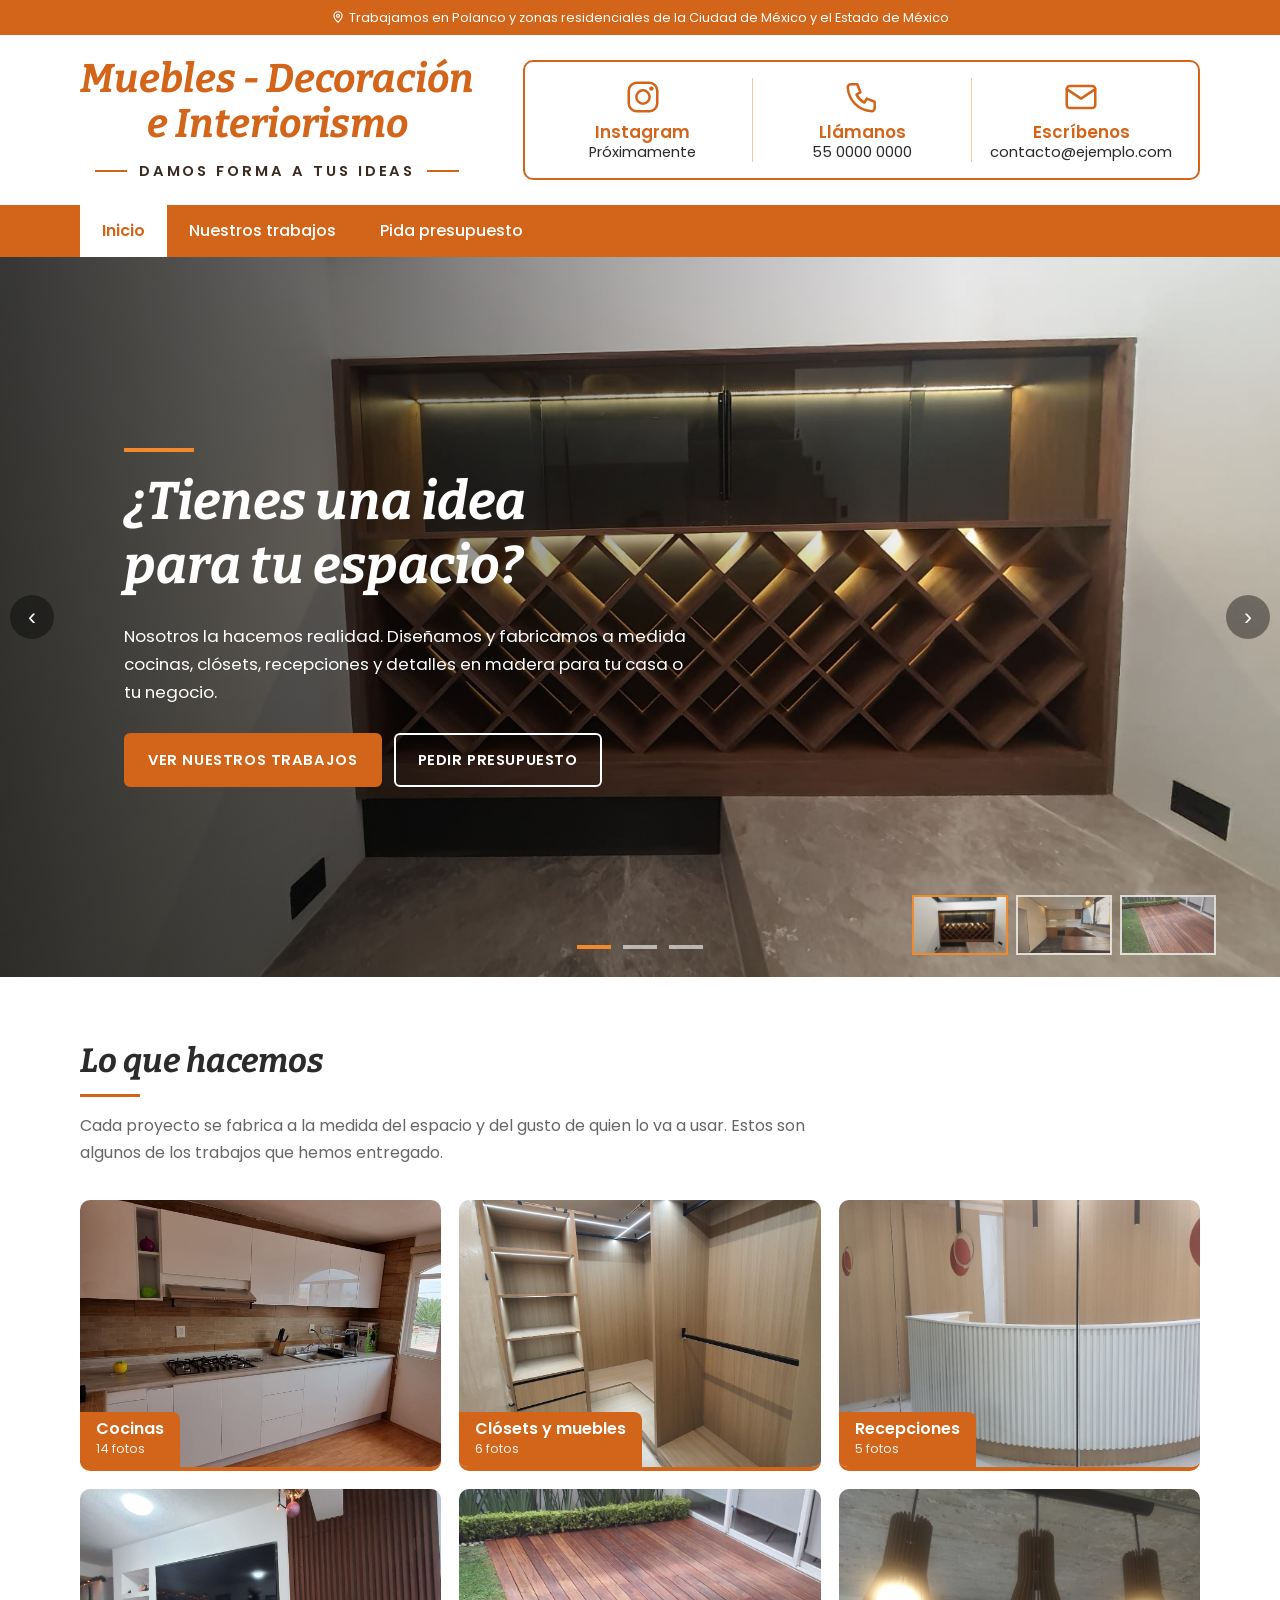
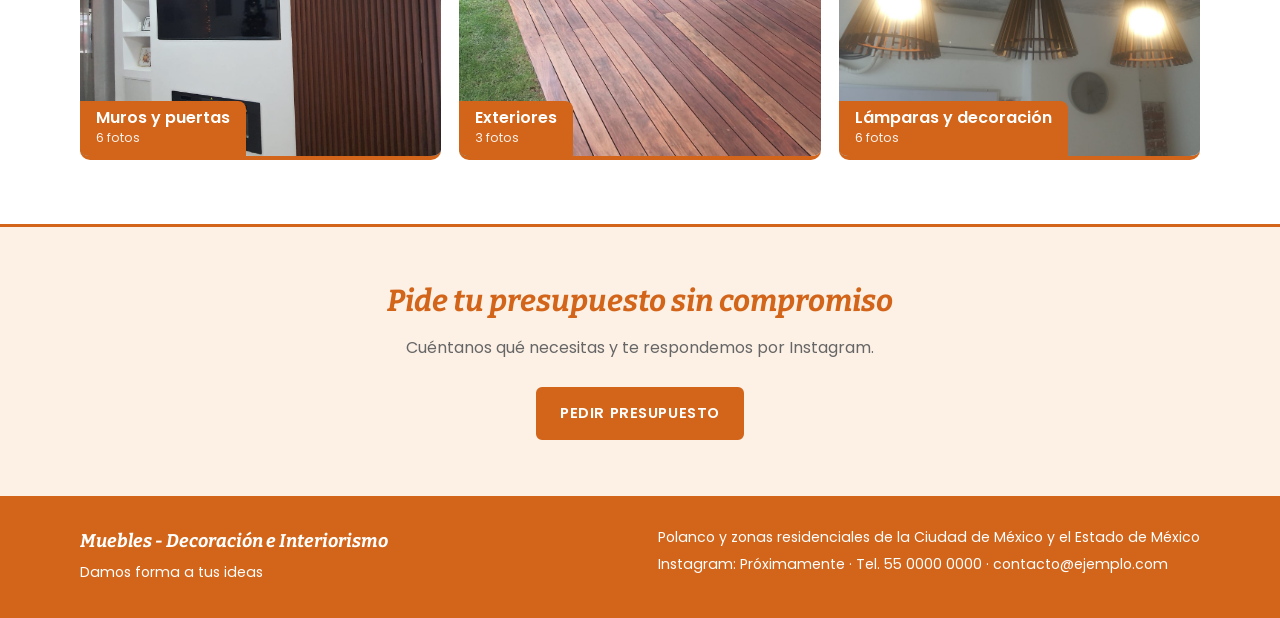
<file: index.html>
<!DOCTYPE html>
<html lang="es-MX">
<head>
  <meta charset="UTF-8">
  <meta name="viewport" content="width=device-width, initial-scale=1">
  <title>Muebles - Decoración e Interiorismo | Damos forma a tus ideas</title>
  <meta name="description" content="Cocinas, clósets, recepciones, muros de madera y decoración hechos a medida. Trabajamos en Polanco y zonas residenciales de la Ciudad de México y el Estado de México.">
  <link rel="preconnect" href="https://fonts.googleapis.com">
  <link rel="preconnect" href="https://fonts.gstatic.com" crossorigin>
  <link href="https://fonts.googleapis.com/css2?family=Bitter:ital,wght@0,400;0,700;1,400;1,700&family=Poppins:wght@400;500;600&display=swap" rel="stylesheet">
  <link rel="stylesheet" href="css/estilos.css">
</head>
<body>
  <!-- ===== Encabezado (igual en las tres páginas) ===== -->
  <p class="zona"><svg viewBox="0 0 24 24" fill="none" stroke="currentColor" stroke-width="2" stroke-linecap="round" stroke-linejoin="round" aria-hidden="true"><path d="M12 21s-7-6.1-7-11a7 7 0 0 1 14 0c0 4.9-7 11-7 11z"/><circle cx="12" cy="10" r="2.5"/></svg>Trabajamos en Polanco y zonas residenciales de la Ciudad de México y el Estado de México</p>

  <header class="cabecera">
    <div class="contenedor cabecera__fila">
      <a class="marca" href="index.html">
        <span class="marca__nombre">Muebles - Decoración<br>e Interiorismo</span>
        <span class="marca__lema">Damos forma a tus ideas</span>
      </a>

      <!-- Los datos de contacto se cambian en js/script.js -->
      <ul class="contacto">
        <li>
          <a class="contacto__dato" data-enlace="instagram">
            <svg viewBox="0 0 24 24" fill="none" stroke="currentColor" stroke-width="1.6" stroke-linecap="round" stroke-linejoin="round" aria-hidden="true"><rect x="3" y="3" width="18" height="18" rx="5"/><circle cx="12" cy="12" r="4.2"/><circle cx="17.3" cy="6.7" r="0.6" fill="currentColor"/></svg>
            <span><span class="contacto__titulo">Instagram</span><span class="contacto__valor" data-contacto="instagram">Próximamente</span></span>
          </a>
        </li>
        <li>
          <a class="contacto__dato" href="tel:5500000000" data-enlace="telefono">
            <svg viewBox="0 0 24 24" fill="none" stroke="currentColor" stroke-width="1.6" stroke-linecap="round" stroke-linejoin="round" aria-hidden="true"><path d="M5 4h4l2 5-2.5 1.5a11 11 0 0 0 5 5L15 13l5 2v4a2 2 0 0 1-2 2A16 16 0 0 1 3 6a2 2 0 0 1 2-2z"/></svg>
            <span><span class="contacto__titulo">Llámanos</span><span class="contacto__valor" data-contacto="telefono">55 0000 0000</span></span>
          </a>
        </li>
        <li>
          <a class="contacto__dato" href="mailto:contacto@ejemplo.com" data-enlace="correo">
            <svg viewBox="0 0 24 24" fill="none" stroke="currentColor" stroke-width="1.6" stroke-linecap="round" stroke-linejoin="round" aria-hidden="true"><rect x="3" y="5" width="18" height="14" rx="2"/><path d="m3 7 9 6 9-6"/></svg>
            <span><span class="contacto__titulo">Escríbenos</span><span class="contacto__valor" data-contacto="correo">contacto@ejemplo.com</span></span>
          </a>
        </li>
      </ul>
    </div>

    <nav class="menu" aria-label="Secciones del sitio">
      <div class="contenedor">
        <ul class="menu__lista">
          <li><a class="menu__enlace" href="index.html" aria-current="page">Inicio</a></li>
          <li><a class="menu__enlace" href="trabajos.html">Nuestros trabajos</a></li>
          <li><a class="menu__enlace" href="presupuesto.html">Pida presupuesto</a></li>
        </ul>
      </div>
    </nav>
  </header>

  <main>
    <!-- ===== Portada: dos fotos que se alternan ===== -->
    <section class="portada" aria-label="Portada">
      <img class="portada__foto activa" src="img/closets-y-muebles/cava-01.jpg" alt="Cava de vinos en madera con iluminación" width="1600" height="1200">
      <img class="portada__foto" src="img/cocinas/cocina-12.jpg" alt="Cocina con barra de madera" width="1280" height="720">
      <img class="portada__foto" src="img/exteriores/deck-01.jpg" alt="Deck de madera en jardín" width="1600" height="720">

      <div class="contenedor portada__texto">
        <h1>¿Tienes una idea para tu espacio?</h1>
        <p>Nosotros la hacemos realidad. Diseñamos y fabricamos a medida cocinas, clósets, recepciones y detalles en madera para tu casa o tu negocio.</p>
        <div class="portada__botones">
          <a class="boton" href="trabajos.html">Ver nuestros trabajos</a>
          <a class="boton boton--linea" href="presupuesto.html">Pedir presupuesto</a>
        </div>
      </div>

      <button class="portada__flecha portada__flecha--ant" type="button" aria-label="Foto anterior">&#8249;</button>
      <button class="portada__flecha portada__flecha--sig" type="button" aria-label="Foto siguiente">&#8250;</button>
      <div class="portada__puntos">
        <button class="portada__punto" type="button" data-foto="0" aria-label="Ver foto 1" aria-current="true"></button>
        <button class="portada__punto" type="button" data-foto="1" aria-label="Ver foto 2" aria-current="false"></button>
        <button class="portada__punto" type="button" data-foto="2" aria-label="Ver foto 3" aria-current="false"></button>
      </div>
      <div class="portada__minis">
        <button class="portada__mini" type="button" data-foto="0" aria-label="Ver cava" aria-current="true"><img src="img/closets-y-muebles/cava-01.jpg" alt=""></button>
        <button class="portada__mini" type="button" data-foto="1" aria-label="Ver cocina" aria-current="false"><img src="img/cocinas/cocina-12.jpg" alt=""></button>
        <button class="portada__mini" type="button" data-foto="2" aria-label="Ver deck" aria-current="false"><img src="img/exteriores/deck-01.jpg" alt=""></button>
      </div>
    </section>

    <!-- ===== Categorías ===== -->
    <section class="seccion">
      <div class="contenedor">
        <h2 class="seccion__titulo">Lo que hacemos</h2>
        <p class="seccion__intro">Cada proyecto se fabrica a la medida del espacio y del gusto de quien lo va a usar. Estos son algunos de los trabajos que hemos entregado.</p>
        <ul class="categorias">
          <li>
            <a class="categoria" href="trabajos.html#cocinas">
              <img src="img/cocinas/cocina-08.jpg" alt="" width="1280" height="525" loading="lazy">
              <span class="categoria__texto">
                <span class="categoria__nombre">Cocinas</span>
                <span class="categoria__cuenta">14 fotos</span>
              </span>
            </a>
          </li>
          <li>
            <a class="categoria" href="trabajos.html#closets-y-muebles">
              <img src="img/closets-y-muebles/vestidor-01.jpg" alt="" width="1200" height="1600" loading="lazy">
              <span class="categoria__texto">
                <span class="categoria__nombre">Clósets y muebles</span>
                <span class="categoria__cuenta">6 fotos</span>
              </span>
            </a>
          </li>
          <li>
            <a class="categoria" href="trabajos.html#recepciones">
              <img src="img/recepciones/recepcion-01.jpg" alt="" width="1600" height="720" loading="lazy">
              <span class="categoria__texto">
                <span class="categoria__nombre">Recepciones</span>
                <span class="categoria__cuenta">5 fotos</span>
              </span>
            </a>
          </li>
          <li>
            <a class="categoria" href="trabajos.html#muros-y-puertas">
              <img src="img/muros-y-puertas/lambrin-01.jpg" alt="" width="1200" height="1600" loading="lazy">
              <span class="categoria__texto">
                <span class="categoria__nombre">Muros y puertas</span>
                <span class="categoria__cuenta">6 fotos</span>
              </span>
            </a>
          </li>
          <li>
            <a class="categoria" href="trabajos.html#exteriores">
              <img src="img/exteriores/deck-01.jpg" alt="" width="1600" height="720" loading="lazy">
              <span class="categoria__texto">
                <span class="categoria__nombre">Exteriores</span>
                <span class="categoria__cuenta">3 fotos</span>
              </span>
            </a>
          </li>
          <li>
            <a class="categoria" href="trabajos.html#lamparas-y-decoracion">
              <img src="img/lamparas-y-decoracion/lampara-01.jpg" alt="" width="1600" height="1200" loading="lazy">
              <span class="categoria__texto">
                <span class="categoria__nombre">Lámparas y decoración</span>
                <span class="categoria__cuenta">6 fotos</span>
              </span>
            </a>
          </li>
        </ul>
      </div>
    </section>

    <!-- ===== Llamado a pedir presupuesto ===== -->
    <section class="llamado">
      <div class="contenedor">
        <h2>Pide tu presupuesto sin compromiso</h2>
        <p>Cuéntanos qué necesitas y te respondemos por Instagram.</p>
        <a class="boton" href="presupuesto.html">Pedir presupuesto</a>
      </div>
    </section>
  </main>

  <!-- ===== Pie de página (igual en las tres páginas) ===== -->
  <footer class="pie">
    <div class="contenedor pie__fila">
      <div>
        <p class="pie__marca">Muebles - Decoración e Interiorismo</p>
        <p>Damos forma a tus ideas</p>
      </div>
      <div>
        <p>Polanco y zonas residenciales de la Ciudad de México y el Estado de México</p>
        <p>
          Instagram: <a data-enlace="instagram"><span data-contacto="instagram">Próximamente</span></a> ·
          Tel. <a href="tel:5500000000" data-enlace="telefono"><span data-contacto="telefono">55 0000 0000</span></a> ·
          <a href="mailto:contacto@ejemplo.com" data-enlace="correo"><span data-contacto="correo">contacto@ejemplo.com</span></a>
        </p>
      </div>
    </div>
  </footer>

  <script src="js/script.js"></script>
</body>
</html>
</file>
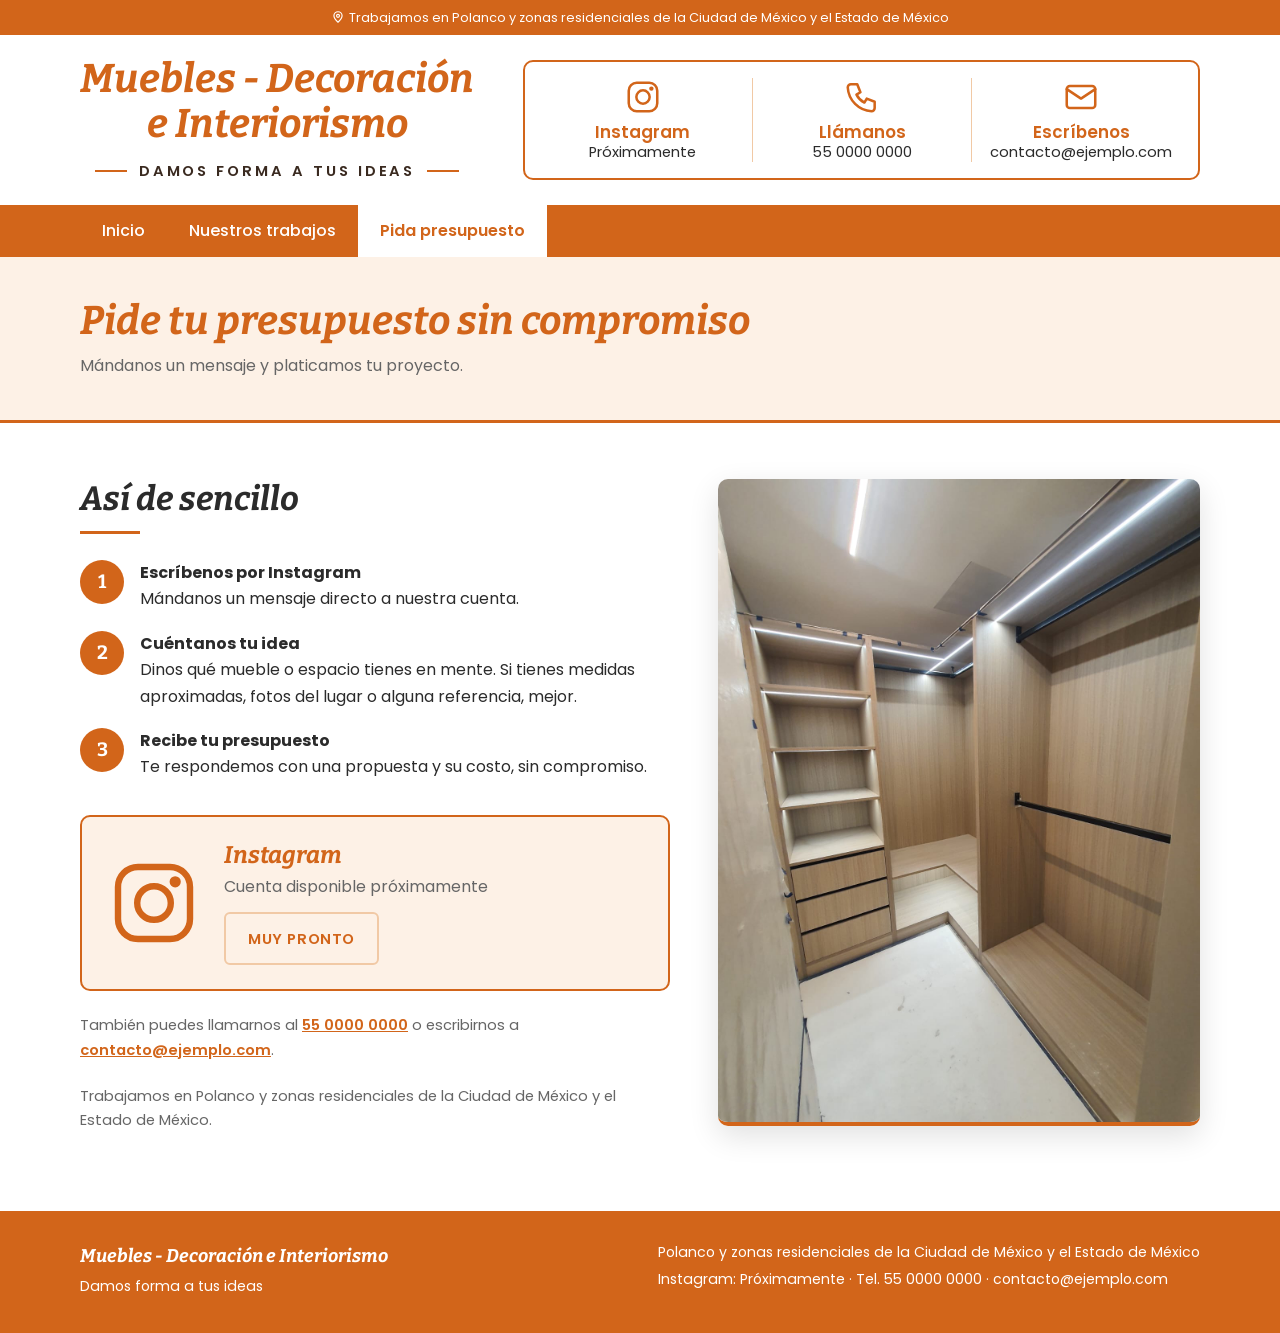
<file: presupuesto.html>
<!DOCTYPE html>
<html lang="es-MX">
<head>
  <meta charset="UTF-8">
  <meta name="viewport" content="width=device-width, initial-scale=1">
  <title>Pida presupuesto | Muebles - Decoración e Interiorismo</title>
  <meta name="description" content="Pide tu presupuesto sin compromiso por Instagram. Carpintería a medida en la Ciudad de México y el Estado de México.">
  <link rel="preconnect" href="https://fonts.googleapis.com">
  <link rel="preconnect" href="https://fonts.gstatic.com" crossorigin>
  <link href="https://fonts.googleapis.com/css2?family=Bitter:ital,wght@0,400;0,700;1,400;1,700&family=Poppins:wght@400;500;600&display=swap" rel="stylesheet">
  <link rel="stylesheet" href="css/estilos.css">
</head>
<body>
  <!-- ===== Encabezado (igual en las tres páginas) ===== -->
  <p class="zona"><svg viewBox="0 0 24 24" fill="none" stroke="currentColor" stroke-width="2" stroke-linecap="round" stroke-linejoin="round" aria-hidden="true"><path d="M12 21s-7-6.1-7-11a7 7 0 0 1 14 0c0 4.9-7 11-7 11z"/><circle cx="12" cy="10" r="2.5"/></svg>Trabajamos en Polanco y zonas residenciales de la Ciudad de México y el Estado de México</p>

  <header class="cabecera">
    <div class="contenedor cabecera__fila">
      <a class="marca" href="index.html">
        <span class="marca__nombre">Muebles - Decoración<br>e Interiorismo</span>
        <span class="marca__lema">Damos forma a tus ideas</span>
      </a>

      <!-- Los datos de contacto se cambian en js/script.js -->
      <ul class="contacto">
        <li>
          <a class="contacto__dato" data-enlace="instagram">
            <svg viewBox="0 0 24 24" fill="none" stroke="currentColor" stroke-width="1.6" stroke-linecap="round" stroke-linejoin="round" aria-hidden="true"><rect x="3" y="3" width="18" height="18" rx="5"/><circle cx="12" cy="12" r="4.2"/><circle cx="17.3" cy="6.7" r="0.6" fill="currentColor"/></svg>
            <span><span class="contacto__titulo">Instagram</span><span class="contacto__valor" data-contacto="instagram">Próximamente</span></span>
          </a>
        </li>
        <li>
          <a class="contacto__dato" href="tel:5500000000" data-enlace="telefono">
            <svg viewBox="0 0 24 24" fill="none" stroke="currentColor" stroke-width="1.6" stroke-linecap="round" stroke-linejoin="round" aria-hidden="true"><path d="M5 4h4l2 5-2.5 1.5a11 11 0 0 0 5 5L15 13l5 2v4a2 2 0 0 1-2 2A16 16 0 0 1 3 6a2 2 0 0 1 2-2z"/></svg>
            <span><span class="contacto__titulo">Llámanos</span><span class="contacto__valor" data-contacto="telefono">55 0000 0000</span></span>
          </a>
        </li>
        <li>
          <a class="contacto__dato" href="mailto:contacto@ejemplo.com" data-enlace="correo">
            <svg viewBox="0 0 24 24" fill="none" stroke="currentColor" stroke-width="1.6" stroke-linecap="round" stroke-linejoin="round" aria-hidden="true"><rect x="3" y="5" width="18" height="14" rx="2"/><path d="m3 7 9 6 9-6"/></svg>
            <span><span class="contacto__titulo">Escríbenos</span><span class="contacto__valor" data-contacto="correo">contacto@ejemplo.com</span></span>
          </a>
        </li>
      </ul>
    </div>

    <nav class="menu" aria-label="Secciones del sitio">
      <div class="contenedor">
        <ul class="menu__lista">
          <li><a class="menu__enlace" href="index.html">Inicio</a></li>
          <li><a class="menu__enlace" href="trabajos.html">Nuestros trabajos</a></li>
          <li><a class="menu__enlace" href="presupuesto.html" aria-current="page">Pida presupuesto</a></li>
        </ul>
      </div>
    </nav>
  </header>

  <main>
    <div class="titulo-pagina">
      <div class="contenedor">
        <h1>Pide tu presupuesto sin compromiso</h1>
        <p>Mándanos un mensaje y platicamos tu proyecto.</p>
      </div>
    </div>

    <div class="contenedor presupuesto">
      <div>
        <h2 class="seccion__titulo">Así de sencillo</h2>
        <ol class="pasos">
          <li><strong>Escríbenos por Instagram</strong>Mándanos un mensaje directo a nuestra cuenta.</li>
          <li><strong>Cuéntanos tu idea</strong>Dinos qué mueble o espacio tienes en mente. Si tienes medidas aproximadas, fotos del lugar o alguna referencia, mejor.</li>
          <li><strong>Recibe tu presupuesto</strong>Te respondemos con una propuesta y su costo, sin compromiso.</li>
        </ol>

        <!-- Cuando exista la cuenta, escribe el usuario en js/script.js
             y este bloque se convierte en un botón que abre el chat. -->
        <a class="instagram" data-enlace="instagram-mensaje">
          <svg viewBox="0 0 24 24" fill="none" stroke="currentColor" stroke-width="1.6" stroke-linecap="round" stroke-linejoin="round" aria-hidden="true"><rect x="3" y="3" width="18" height="18" rx="5"/><circle cx="12" cy="12" r="4.2"/><circle cx="17.3" cy="6.7" r="0.6" fill="currentColor"/></svg>
          <span>
            <span class="instagram__titulo">Instagram</span>
            <span class="instagram__usuario" data-contacto="instagram">Cuenta disponible próximamente</span>
            <span class="boton" data-instagram-boton>Muy pronto</span>
          </span>
        </a>

        <p class="otros-medios">
          También puedes llamarnos al
          <a href="tel:5500000000" data-enlace="telefono"><span data-contacto="telefono">55 0000 0000</span></a>
          o escribirnos a
          <a href="mailto:contacto@ejemplo.com" data-enlace="correo"><span data-contacto="correo">contacto@ejemplo.com</span></a>.
        </p>
        <p class="otros-medios">Trabajamos en Polanco y zonas residenciales de la Ciudad de México y el Estado de México.</p>
      </div>

      <img class="presupuesto__foto" src="img/closets-y-muebles/vestidor-01.jpg" alt="Vestidor de madera hecho a medida" width="1200" height="1600">
    </div>
  </main>

  <!-- ===== Pie de página (igual en las tres páginas) ===== -->
  <footer class="pie">
    <div class="contenedor pie__fila">
      <div>
        <p class="pie__marca">Muebles - Decoración e Interiorismo</p>
        <p>Damos forma a tus ideas</p>
      </div>
      <div>
        <p>Polanco y zonas residenciales de la Ciudad de México y el Estado de México</p>
        <p>
          Instagram: <a data-enlace="instagram"><span data-contacto="instagram">Próximamente</span></a> ·
          Tel. <a href="tel:5500000000" data-enlace="telefono"><span data-contacto="telefono">55 0000 0000</span></a> ·
          <a href="mailto:contacto@ejemplo.com" data-enlace="correo"><span data-contacto="correo">contacto@ejemplo.com</span></a>
        </p>
      </div>
    </div>
  </footer>

  <script src="js/script.js"></script>
</body>
</html>
</file>
<file: css/estilos.css>
/* =========================================================
   Muebles - Decoración e Interiorismo · Hoja de estilos
   ---------------------------------------------------------
   Contenido:
   1. Colores y medidas (cámbialos aquí y cambian en todo el sitio)
   2. Base
   3. Encabezado: franja de zona, título, contacto y pestañas
   4. Portada (inicio)
   5. Secciones de inicio
   6. Nuestros trabajos: filtros, galería y visor
   7. Pida presupuesto
   8. Pie de página
   ========================================================= */

/* ---------- 1. Colores y medidas ---------- */
:root {
  --naranja: #d2651a;        /* color principal */
  --naranja-oscuro: #b5530f; /* al pasar el cursor */
  --naranja-claro: #f08a2c;  /* detalles sobre fotos */
  --naranja-suave: #fdf1e6;  /* fondos suaves */
  --naranja-linea: #f1c9a5;  /* líneas finas */
  --blanco: #ffffff;
  --texto: #2b2b2b;
  --texto-suave: #666666;
  --oscuro: #1c1c1c;

  --fuente-titulos: "Bitter", Georgia, "Times New Roman", serif;
  --fuente-texto: "Poppins", "Segoe UI", Roboto, Helvetica, Arial, sans-serif;

  --ancho: 1160px;
  --radio: 10px;
  --sombra: 0 10px 30px rgba(0, 0, 0, 0.12);
}

/* ---------- 2. Base ---------- */
*,
*::before,
*::after {
  box-sizing: border-box;
}

html {
  scroll-behavior: smooth;
}

body {
  margin: 0;
  font-family: var(--fuente-texto);
  font-size: 16px;
  line-height: 1.65;
  color: var(--texto);
  background: var(--blanco);
}

img {
  display: block;
  max-width: 100%;
  height: auto;
}

a {
  color: inherit;
}

h1,
h2,
h3 {
  font-family: var(--fuente-titulos);
  font-style: italic;
  line-height: 1.2;
  margin: 0 0 0.5em;
  text-wrap: balance;
}

p {
  margin: 0 0 1em;
}

.contenedor {
  width: 100%;
  max-width: var(--ancho);
  margin: 0 auto;
  padding: 0 20px;
}

:focus-visible {
  outline: 3px solid var(--naranja-claro);
  outline-offset: 2px;
}

.boton {
  display: inline-block;
  padding: 0.85em 1.5em;
  border: 2px solid var(--naranja);
  border-radius: 6px;
  background: var(--naranja);
  color: var(--blanco);
  font-family: var(--fuente-texto);
  font-size: 0.92rem;
  font-weight: 600;
  letter-spacing: 0.04em;
  text-decoration: none;
  text-transform: uppercase;
  cursor: pointer;
  transition: background 0.2s, color 0.2s, border-color 0.2s;
}

.boton:hover {
  background: var(--naranja-oscuro);
  border-color: var(--naranja-oscuro);
}

.boton--linea {
  background: transparent;
  border-color: var(--blanco);
  color: var(--blanco);
}

.boton--linea:hover {
  background: var(--blanco);
  border-color: var(--blanco);
  color: var(--naranja);
}

/* ---------- 3. Encabezado ---------- */
.zona {
  margin: 0;
  padding: 7px 12px;
  background: var(--naranja);
  color: var(--blanco);
  font-size: 0.8rem;
  text-align: center;
}

.zona svg {
  width: 14px;
  height: 14px;
  vertical-align: -2px;
  margin-right: 4px;
}

.cabecera {
  background: var(--blanco);
}

.cabecera__fila {
  display: flex;
  align-items: center;
  justify-content: space-between;
  gap: 32px;
  padding-top: 22px;
  padding-bottom: 22px;
}

/* Título y eslogan (texto, no imagen) */
.marca {
  display: flex;
  flex-direction: column;
  align-items: center;
  text-align: center;
  text-decoration: none;
}

.marca__nombre {
  font-family: var(--fuente-titulos);
  font-style: italic;
  font-weight: 700;
  font-size: clamp(1.75rem, 3.6vw, 2.5rem);
  line-height: 1.12;
  color: var(--naranja);
}

.marca__lema {
  display: flex;
  align-items: center;
  gap: 12px;
  margin-top: 12px;
  font-size: clamp(0.72rem, 1.3vw, 0.92rem);
  font-weight: 600;
  letter-spacing: 0.2em;
  text-transform: uppercase;
  color: #3a2a20;
  white-space: nowrap;
}

.marca__lema::before,
.marca__lema::after {
  content: "";
  width: 32px;
  height: 2px;
  background: var(--naranja);
}

/* Tarjeta de contacto: tres apartados iguales */
.contacto {
  display: grid;
  grid-template-columns: repeat(3, 1fr);
  margin: 0;
  padding: 16px 8px;
  list-style: none;
  border: 2px solid var(--naranja);
  border-radius: var(--radio);
  background: var(--blanco);
}

.contacto li + li {
  border-left: 1px solid var(--naranja-linea);
}

.contacto__dato {
  display: flex;
  flex-direction: column;
  align-items: center;
  gap: 4px;
  height: 100%;
  padding: 0 18px;
  text-align: center;
  text-decoration: none;
  color: var(--texto);
}

.contacto__dato svg {
  width: 38px;
  height: 38px;
  margin-bottom: 2px;
  color: var(--naranja);
}

.contacto__titulo {
  display: block;
  font-size: 1.05rem;
  font-weight: 600;
  line-height: 1.2;
  color: var(--naranja);
}

.contacto__valor {
  display: block;
  font-size: 0.92rem;
  line-height: 1.3;
  overflow-wrap: anywhere;
}

a.contacto__dato[href]:hover .contacto__valor {
  color: var(--naranja);
}

/* Pestañas */
.menu {
  background: var(--naranja);
}

.menu__lista {
  display: flex;
  margin: 0;
  padding: 0;
  list-style: none;
}

.menu__enlace {
  display: block;
  padding: 13px 22px;
  color: var(--blanco);
  font-weight: 500;
  text-decoration: none;
  transition: background 0.2s;
}

.menu__enlace:hover {
  background: var(--naranja-oscuro);
}

.menu__enlace[aria-current="page"] {
  background: var(--blanco);
  color: var(--naranja);
  font-weight: 600;
}

@media (max-width: 860px) {
  .cabecera__fila {
    flex-direction: column;
    align-items: stretch;
    gap: 16px;
    padding-top: 18px;
    padding-bottom: 18px;
  }

  .marca__lema {
    gap: 8px;
    letter-spacing: 0.15em;
  }

  .marca__lema::before,
  .marca__lema::after {
    width: 22px;
  }

  .contacto {
    grid-template-columns: 1fr 1fr 1.45fr;
    padding: 12px 4px;
  }

  .contacto__dato {
    padding: 0 2px;
  }

  .contacto__dato svg {
    width: 30px;
    height: 30px;
  }

  .contacto__titulo {
    font-size: 0.88rem;
  }

  .contacto__valor {
    font-size: 0.68rem;
    overflow-wrap: normal;
  }

  .menu .contenedor {
    padding: 0;
  }

  .menu__lista li {
    flex: 1;
  }

  .menu__enlace {
    padding: 12px 4px;
    font-size: 0.86rem;
    text-align: center;
  }
}

/* ---------- 4. Portada ---------- */
.portada {
  position: relative;
  height: clamp(480px, 82vh, 720px);
  overflow: hidden;
  background: var(--oscuro);
  color: var(--blanco);
}

.portada__foto {
  position: absolute;
  inset: 0;
  width: 100%;
  height: 100%;
  object-fit: cover;
  opacity: 0;
  transition: opacity 1.2s ease;
}

.portada__foto.activa {
  opacity: 1;
}

/* La cava se ve mejor encuadrando la parte baja de la foto */
.portada__foto:first-of-type {
  object-position: center 72%;
}

.portada::after {
  content: "";
  position: absolute;
  inset: 0;
  background: linear-gradient(90deg, rgba(0, 0, 0, 0.72) 0%, rgba(0, 0, 0, 0.35) 45%, rgba(0, 0, 0, 0) 75%);
}

.portada__texto {
  position: relative;
  z-index: 2;
  height: 100%;
  display: flex;
  flex-direction: column;
  justify-content: center;
  align-items: flex-start;
  padding-left: 64px;
  padding-right: 64px;
}

.portada__texto::before {
  content: "";
  width: 70px;
  height: 4px;
  margin-bottom: 18px;
  background: var(--naranja-claro);
}

.portada__texto h1 {
  max-width: 13em;
  font-size: clamp(2rem, 5vw, 3.3rem);
}

.portada__texto p {
  max-width: 34em;
  margin-bottom: 1.6em;
  font-size: 1.05rem;
}

.portada__botones {
  display: flex;
  flex-wrap: wrap;
  gap: 12px;
}

.portada__flecha {
  position: absolute;
  top: 50%;
  z-index: 3;
  width: 44px;
  height: 44px;
  transform: translateY(-50%);
  border: 0;
  border-radius: 50%;
  background: rgba(0, 0, 0, 0.4);
  color: var(--blanco);
  font-size: 1.5rem;
  line-height: 1;
  cursor: pointer;
}

.portada__flecha:hover {
  background: var(--naranja);
}

.portada__flecha--ant {
  left: 10px;
}

.portada__flecha--sig {
  right: 10px;
}

/* Rayitas para cambiar de foto */
.portada__puntos {
  position: absolute;
  left: 0;
  right: 0;
  bottom: 18px;
  z-index: 3;
  display: flex;
  justify-content: center;
  gap: 4px;
}

.portada__punto {
  width: 42px;
  height: 24px;
  padding: 0;
  border: 0;
  background: none;
  cursor: pointer;
}

.portada__punto::before {
  content: "";
  display: block;
  width: 34px;
  height: 4px;
  margin: auto;
  background: rgba(255, 255, 255, 0.6);
}

.portada__punto[aria-current="true"]::before {
  background: var(--naranja-claro);
}

/* Miniaturas de las tres fotos (solo en pantallas grandes) */
.portada__minis {
  position: absolute;
  right: 64px;
  bottom: 22px;
  z-index: 3;
  display: flex;
  gap: 8px;
}

.portada__mini {
  width: 96px;
  height: 60px;
  padding: 0;
  border: 2px solid var(--blanco);
  background: none;
  opacity: 0.7;
  cursor: pointer;
  transition: opacity 0.2s, border-color 0.2s;
}

.portada__mini img {
  width: 100%;
  height: 100%;
  object-fit: cover;
}

.portada__mini:hover,
.portada__mini[aria-current="true"] {
  opacity: 1;
}

.portada__mini[aria-current="true"] {
  border-color: var(--naranja-claro);
}

@media (max-width: 860px) {
  .portada__minis {
    display: none;
  }
}

@media (max-width: 700px) {
  .portada::after {
    background: linear-gradient(180deg, rgba(0, 0, 0, 0.2) 0%, rgba(0, 0, 0, 0.82) 100%);
  }

  .portada__texto {
    justify-content: flex-end;
    padding: 0 20px 64px;
  }

  .portada__flecha {
    display: none;
  }
}

/* ---------- 5. Secciones de inicio ---------- */
.seccion {
  padding: 64px 0;
}

.seccion__titulo {
  font-size: clamp(1.6rem, 3.2vw, 2.1rem);
  color: var(--texto);
}

.seccion__titulo::after {
  content: "";
  display: block;
  width: 60px;
  height: 3px;
  margin-top: 12px;
  background: var(--naranja);
}

.seccion__intro {
  max-width: 46em;
  color: var(--texto-suave);
}

.categorias {
  display: grid;
  grid-template-columns: repeat(3, 1fr);
  gap: 18px;
  margin: 34px 0 0;
  padding: 0;
  list-style: none;
}

.categoria {
  position: relative;
  display: block;
  aspect-ratio: 4 / 3;
  overflow: hidden;
  border-radius: var(--radio);
  border-bottom: 4px solid var(--naranja);
  color: var(--blanco);
  text-decoration: none;
  background: var(--naranja-suave);
}

.categoria img {
  width: 100%;
  height: 100%;
  object-fit: cover;
  transition: transform 0.5s ease;
}

.categoria:hover img {
  transform: scale(1.05);
}

.categoria__texto {
  position: absolute;
  left: 0;
  bottom: 0;
  z-index: 1;
  padding: 7px 16px 8px;
  background: var(--naranja);
  border-top-right-radius: 8px;
}

.categoria__nombre {
  display: block;
  font-weight: 600;
  line-height: 1.25;
}

.categoria__cuenta {
  display: block;
  font-size: 0.78rem;
  opacity: 0.9;
}

.llamado {
  padding: 56px 0;
  border-top: 3px solid var(--naranja);
  background: var(--naranja-suave);
  text-align: center;
}

.llamado h2 {
  font-size: clamp(1.4rem, 3vw, 1.9rem);
  color: var(--naranja);
}

.llamado p {
  max-width: 36em;
  margin: 0 auto 1.6em;
  color: var(--texto-suave);
}

@media (max-width: 860px) {
  .seccion {
    padding: 44px 0;
  }

  .categorias {
    grid-template-columns: repeat(2, 1fr);
    gap: 12px;
  }

  .categoria__texto {
    padding: 5px 10px 6px;
  }

  .categoria__nombre {
    font-size: 0.88rem;
  }
}

/* ---------- 6. Nuestros trabajos ---------- */
.titulo-pagina {
  padding: 40px 0;
  border-bottom: 3px solid var(--naranja);
  background: var(--naranja-suave);
}

.titulo-pagina h1 {
  margin: 0;
  font-size: clamp(1.7rem, 4vw, 2.5rem);
  color: var(--naranja);
}

.titulo-pagina p {
  margin: 8px 0 0;
  color: var(--texto-suave);
}

.filtros {
  display: flex;
  flex-wrap: wrap;
  gap: 8px;
  margin: 32px 0 26px;
}

.filtro {
  padding: 0.55em 1.1em;
  border: 1.5px solid var(--naranja);
  border-radius: 999px;
  background: var(--blanco);
  color: var(--naranja);
  font-family: var(--fuente-texto);
  font-size: 0.9rem;
  font-weight: 500;
  cursor: pointer;
  transition: background 0.2s, color 0.2s;
}

.filtro:hover {
  background: var(--naranja-suave);
}

.filtro[aria-pressed="true"] {
  background: var(--naranja);
  color: var(--blanco);
}

.galeria {
  columns: 3 260px;
  column-gap: 16px;
  padding-bottom: 64px;
}

.trabajo {
  position: relative;
  display: block;
  margin: 0 0 16px;
  overflow: hidden;
  border-radius: var(--radio);
  background: var(--naranja-suave);
  break-inside: avoid;
  cursor: zoom-in;
}

.trabajo[hidden] {
  display: none;
}

.trabajo img {
  width: 100%;
  transition: transform 0.4s ease;
}

.trabajo:hover img {
  transform: scale(1.03);
}

.trabajo__etiqueta {
  position: absolute;
  left: 10px;
  bottom: 10px;
  padding: 3px 10px;
  border-radius: 999px;
  background: var(--naranja);
  color: var(--blanco);
  font-size: 0.75rem;
}

@media (max-width: 600px) {
  .galeria {
    columns: 2;
    column-gap: 10px;
  }

  .trabajo {
    margin-bottom: 10px;
  }

  .trabajo__etiqueta {
    display: none;
  }
}

/* Visor de fotos */
.visor {
  width: 100%;
  max-width: 100%;
  height: 100%;
  max-height: 100%;
  margin: 0;
  padding: 0;
  border: 0;
  background: rgba(15, 15, 15, 0.95);
  color: var(--blanco);
}

.visor::backdrop {
  background: rgba(15, 15, 15, 0.95);
}

.visor__marco {
  display: flex;
  flex-direction: column;
  align-items: center;
  justify-content: center;
  height: 100%;
  margin: 0;
  padding: 56px 12px 16px;
}

.visor__foto {
  max-width: 100%;
  max-height: calc(100% - 44px);
  object-fit: contain;
  border-radius: 6px;
}

.visor__pie {
  margin-top: 12px;
  font-size: 0.9rem;
  text-align: center;
  color: var(--naranja-claro);
}

.visor__boton {
  position: absolute;
  width: 46px;
  height: 46px;
  border: 0;
  border-radius: 50%;
  background: rgba(255, 255, 255, 0.14);
  color: var(--blanco);
  font-size: 1.6rem;
  line-height: 1;
  cursor: pointer;
}

.visor__boton:hover {
  background: var(--naranja);
}

.visor__cerrar {
  top: 8px;
  right: 10px;
}

.visor__ant {
  top: 50%;
  left: 10px;
  transform: translateY(-50%);
}

.visor__sig {
  top: 50%;
  right: 10px;
  transform: translateY(-50%);
}

/* ---------- 7. Pida presupuesto ---------- */
.presupuesto {
  display: grid;
  grid-template-columns: 1.1fr 0.9fr;
  gap: 48px;
  align-items: start;
  padding-top: 56px;
  padding-bottom: 64px;
}

.presupuesto__foto {
  border-radius: var(--radio);
  border-bottom: 4px solid var(--naranja);
  box-shadow: var(--sombra);
}

.pasos {
  margin: 26px 0 34px;
  padding: 0;
  list-style: none;
  counter-reset: paso;
}

.pasos li {
  position: relative;
  min-height: 44px;
  margin-bottom: 18px;
  padding-left: 60px;
  counter-increment: paso;
}

.pasos li::before {
  content: counter(paso);
  position: absolute;
  left: 0;
  top: 0;
  width: 44px;
  height: 44px;
  border-radius: 50%;
  background: var(--naranja);
  color: var(--blanco);
  font-family: var(--fuente-titulos);
  font-size: 1.2rem;
  font-weight: 700;
  line-height: 44px;
  text-align: center;
}

.pasos strong {
  display: block;
}

.instagram {
  display: flex;
  align-items: center;
  gap: 22px;
  padding: 24px;
  border: 2px solid var(--naranja);
  border-radius: var(--radio);
  background: var(--naranja-suave);
  color: var(--texto);
  text-decoration: none;
}

.instagram svg {
  flex: none;
  width: 96px;
  height: 96px;
  color: var(--naranja);
}

.instagram__titulo {
  display: block;
  font-family: var(--fuente-titulos);
  font-style: italic;
  font-size: 1.5rem;
  font-weight: 700;
  line-height: 1.2;
  color: var(--naranja);
}

.instagram__usuario {
  display: block;
  margin: 4px 0 12px;
  color: var(--texto-suave);
}

a.instagram[href]:hover {
  background: #fbe3cd;
}

/* Mientras no haya cuenta, el botón se ve apagado */
.instagram:not([href]) .boton {
  background: transparent;
  border-color: var(--naranja-linea);
  color: var(--naranja);
  cursor: default;
}

.otros-medios {
  margin-top: 22px;
  font-size: 0.92rem;
  color: var(--texto-suave);
}

.otros-medios a {
  color: var(--naranja);
  font-weight: 600;
}

@media (max-width: 860px) {
  .presupuesto {
    grid-template-columns: 1fr;
    gap: 30px;
    padding-top: 36px;
    padding-bottom: 44px;
  }

  .instagram {
    flex-direction: column;
    text-align: center;
  }
}

/* ---------- 8. Pie de página ---------- */
.pie {
  padding: 30px 0;
  background: var(--naranja);
  color: var(--blanco);
  font-size: 0.88rem;
}

.pie__fila {
  display: flex;
  flex-wrap: wrap;
  justify-content: space-between;
  gap: 18px 40px;
}

.pie__marca {
  font-family: var(--fuente-titulos);
  font-style: italic;
  font-size: 1.15rem;
  font-weight: 700;
}

.pie p {
  margin: 0 0 4px;
}

.pie a {
  text-decoration: none;
}

.pie a:hover {
  text-decoration: underline;
}

/* Quien prefiere menos movimiento no ve transiciones */
@media (prefers-reduced-motion: reduce) {
  * {
    transition: none !important;
    scroll-behavior: auto !important;
  }
}
</file>
